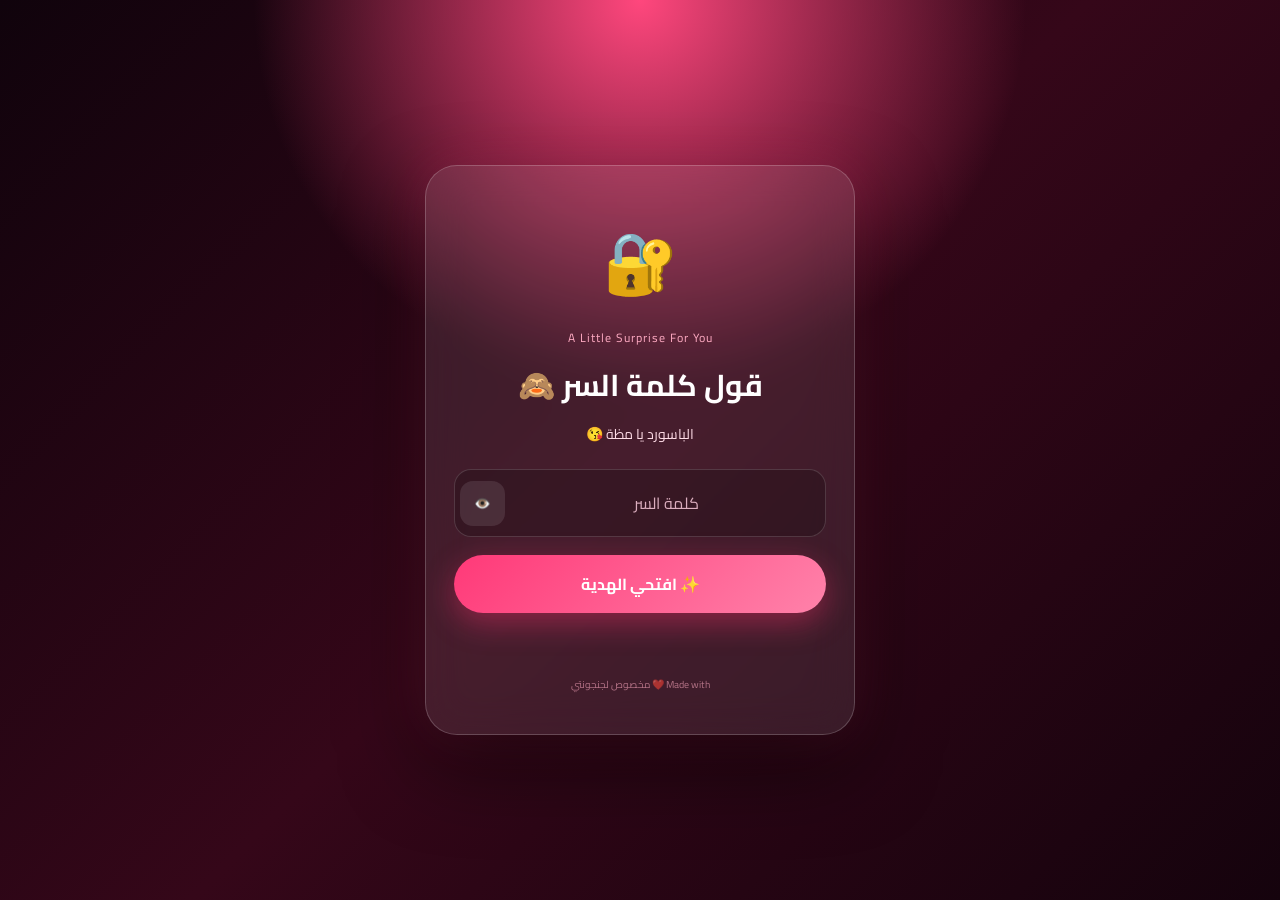
<file: index.html>
<!DOCTYPE html>
<html lang="ar" dir="rtl">
<head>
    <meta charset="UTF-8">
    <meta name="viewport" content="width=device-width, initial-scale=1.0">
    <title>هدية خاصة ❤️</title>
    <link rel="stylesheet" href="password.css">
</head>

<body>

    <div id="hearts"></div>

    <main class="login-card">

        <div class="lock">🔐</div>

        <p class="small">A Little Surprise For You</p>

        <h1>قول كلمة السر 🙈</h1>

        <p class="hint">
            الباسورد يا مظة 😘
        </p>

        <div class="password-box">

            <input
                type="password"
                id="password"
                placeholder="كلمة السر"
                inputmode="numeric"
            >

            <button id="showPassword">👁️</button>

        </div>

        <button id="enterBtn">
            ✨ افتحي الهدية
        </button>

        <p id="error"></p>

        <div class="bottom">
            Made with ❤️ مخصوص لجنجونتي
        </div>

    </main>

    <script src="password.js"></script>

</body>
</html>
</file>
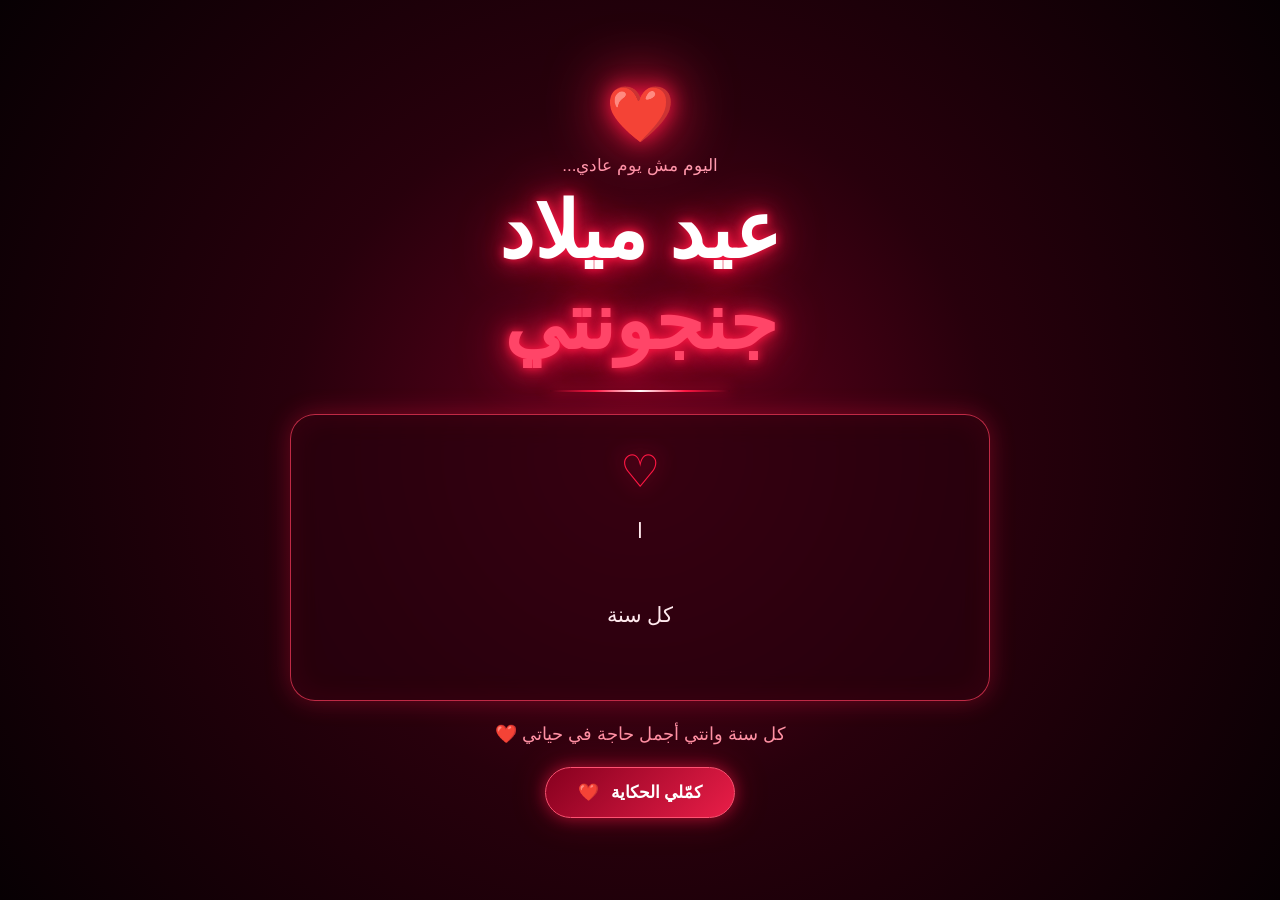
<file: gallery.html>
<!DOCTYPE html>
<html lang="ar" dir="rtl">
<head>
    <meta charset="UTF-8">
    <meta name="viewport" content="width=device-width, initial-scale=1.0">
    <title>عيد ميلاد جنجونتي ❤️</title>
    <link rel="stylesheet" href="gallery.css">
</head>
<body>
<div class="hearts"></div>
<main class="page">
    <div class="big-heart">❤️</div>

    <p class="small">اليوم مش يوم عادي...</p>

    <h1>
        عيد ميلاد
        <span>جنجونتي</span>
    </h1>

    <div class="line"></div>

    <div class="card">

        <div class="card-heart">♡</div>

        <p id="typing"></p>

    </div>

    <p class="bottom">
        كل سنة وانتي أجمل حاجة في حياتي ❤️
    </p>

    <button id="next">
        كمّلي الحكاية
        <span>❤️</span>
    </button>

</main>
<div class="transition">
    <div>❤️</div>
</div>

<script src="gallery.js"></script>

</body>
</html>
</file>
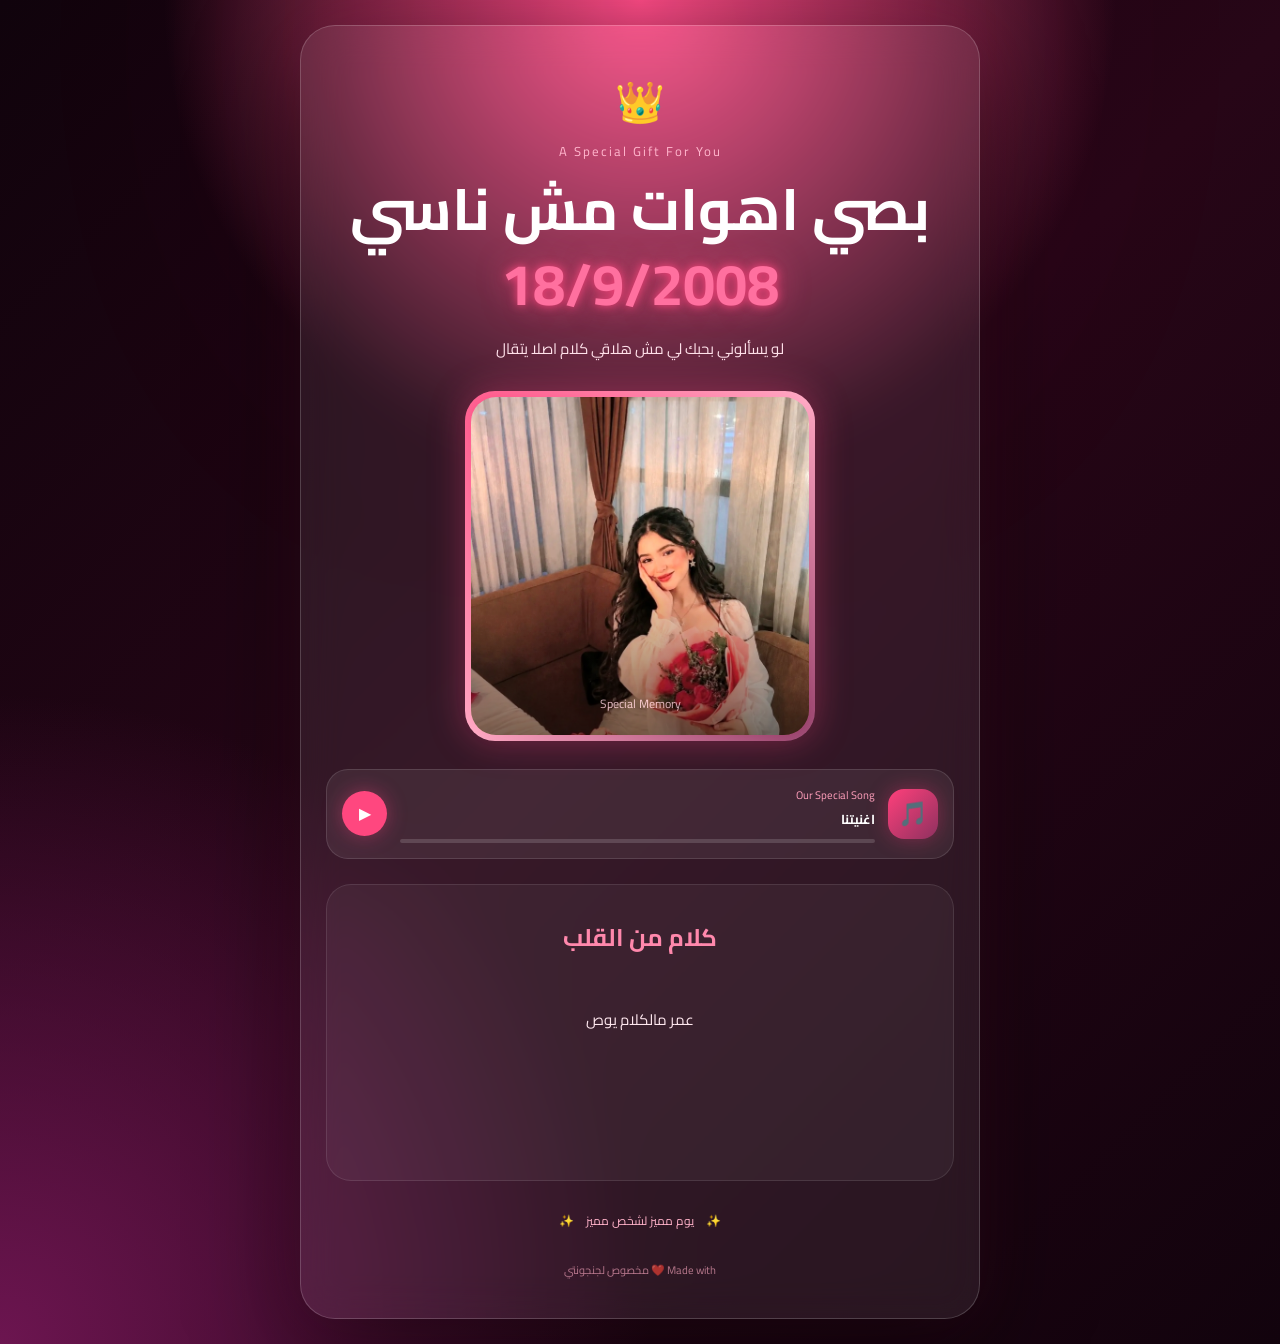
<file: message.html>
<!DOCTYPE html>
<html lang="ar" dir="rtl">

<head>
    <meta charset="UTF-8">
    <meta name="viewport" content="width=device-width, initial-scale=1.0">

    <title>هدية لجنجونتي ❤️</title>

    <link rel="stylesheet" href="./message.css">
</head>

<body>

    <!-- الخلفية -->
    <div class="background-glow"></div>
    <div id="hearts"></div>
    <div id="particles"></div>


    <!-- المحتوى -->
    <main class="card">

        <div class="crown">👑</div>

        <p class="mini-title">
            A Special Gift For You
        </p>


        <h1>
            بصي اهوات مش ناسي
            <span>18/9/2008</span>
        </h1>


        <p class="intro">
            لو يسألوني بحبك لي مش هلاقي كلام اصلا يتقال
        </p>


        <!-- ======================
             الصورة
        ======================= -->

        <section class="photo-section">

            <div class="photo-frame">

                <img
                    src="./gangonty.png"
                    alt="بحبك"
                >

                <div class="photo-overlay">
                    <span>Special Memory</span>
                </div>

            </div>

        </section>


        <!-- ======================
             مشغل الموسيقى
        ======================= -->

        <section class="music-player">

            <div class="music-icon">
                🎵
            </div>


            <div class="music-info">

                <span>
                    Our Special Song
                </span>

                <strong>
                    اغنيتنا
                </strong>


                <div class="progress-container">

                    <div
                        id="progress"
                        class="progress">
                    </div>

                </div>

            </div>


            <button
                id="musicBtn"
                class="music-control"
                type="button">

                ▶

            </button>

        </section>


        <!-- الأغنية -->
        <audio
            id="music"
            preload="metadata">

                src="kolhyaty.mp3"
                type="audio/mpeg">

            المتصفح لا يدعم تشغيل الصوت.

        </audio>


        <!-- ======================
             الرسالة
        ======================= -->

        <section class="letter">

            <div class="letter-icon"></div>

            <h2>
                كلام من القلب
            </h2>

            <div
                id="typing"
                class="typing">
            </div>

        </section>


        <!-- ======================
             الهدية
        ====================== -->

        <section
            id="gift"
            class="gift">

            <div class="gift-heart">
                💖
            </div>

            <h2>
                كل سنة وإنتِ طيبة يا جنجونتي
            </h2>

            <p>
                كل سنة ونتي طيبة يا جنجونتي
            </p>

        </section>


        <!-- ======================
             الملاحظة
        ====================== -->

        <div class="special-note">

            <span>✨</span>

            <p>
                يوم مميز لشخص مميز
            </p>

            <span>✨</span>

        </div>


        <!-- النهاية -->

        <footer>
            Made with ❤️ مخصوص لجنجونتي
        </footer>

    </main>


    <!-- JavaScript -->
    <script src="./message.js"></script>

</body>

</html>
</file>
<file: password.css>
@import url('https://fonts.googleapis.com/css2?family=Cairo:wght@400;600;700;800&display=swap');

* {
    margin: 0;
    padding: 0;
    box-sizing: border-box;
}

body {
    min-height: 100vh;

    display: flex;
    justify-content: center;
    align-items: center;

    padding: 20px;

    font-family: Cairo, sans-serif;

    color: white;

    overflow: hidden;

    background:
        radial-gradient(
            circle at 50% 0%,
            #ff477d,
            transparent 35%
        ),
        linear-gradient(
            135deg,
            #10030c,
            #350719,
            #15030d
        );
}

/* القلوب */

#hearts {
    position: fixed;
    inset: 0;

    pointer-events: none;
}

.heart {
    position: absolute;

    bottom: -40px;

    animation: floatHeart linear forwards;

    filter:
        drop-shadow(
            0 0 8px #ff4c85
        );
}

@keyframes floatHeart {

    0% {
        transform:
            translateY(0)
            rotate(0)
            scale(.5);

        opacity: 0;
    }

    15% {
        opacity: 1;
    }

    100% {
        transform:
            translateY(-110vh)
            rotate(360deg)
            scale(1.3);

        opacity: 0;
    }
}

/* الكارت */

.login-card {
    position: relative;
    z-index: 2;

    width: 100%;
    max-width: 430px;

    padding: 40px 28px;

    text-align: center;

    border-radius: 32px;

    background:
        rgba(255,255,255,.09);

    border:
        1px solid rgba(255,255,255,.2);

    backdrop-filter: blur(20px);

    box-shadow:
        0 30px 80px rgba(0,0,0,.5),
        0 0 50px rgba(255,60,120,.2);

    animation: appear 1s ease;
}

@keyframes appear {

    from {
        opacity: 0;
        transform:
            translateY(40px)
            scale(.9);
    }

    to {
        opacity: 1;
        transform:
            translateY(0)
            scale(1);
    }
}

.lock {
    font-size: 60px;

    margin-bottom: 8px;

    animation:
        floating 2s infinite ease-in-out;
}

@keyframes floating {

    50% {
        transform:
            translateY(-8px)
            rotate(5deg);
    }
}

.small {
    color: #ffabc3;

    font-size: 12px;

    letter-spacing: 1px;
}

h1 {
    margin: 8px 0;

    font-size: 30px;

    color: #fff;
}

.hint {
    color: #ffdce7;

    font-size: 14px;

    margin-bottom: 22px;
}

/* خانة الباسورد */

.password-box {
    display: flex;

    align-items: center;

    gap: 8px;

    padding: 5px;

    border-radius: 17px;

    background:
        rgba(0,0,0,.2);

    border:
        1px solid rgba(255,255,255,.15);
}

.password-box input {
    flex: 1;

    min-width: 0;

    padding: 13px;

    border: none;

    outline: none;

    background: transparent;

    color: white;

    font-family: inherit;

    font-size: 16px;

    text-align: center;
}

.password-box input::placeholder {
    color: #dbaebe;
}

.password-box button {
    width: 45px;
    height: 45px;

    border: none;

    border-radius: 13px;

    background:
        rgba(255,255,255,.1);

    color: white;

    cursor: pointer;
}

/* زر الدخول */

#enterBtn {
    width: 100%;

    margin-top: 18px;

    padding: 14px;

    border: none;

    border-radius: 50px;

    background:
        linear-gradient(
            135deg,
            #ff3978,
            #ff82aa
        );

    color: white;

    font-family: inherit;

    font-size: 16px;

    font-weight: 700;

    cursor: pointer;

    box-shadow:
        0 10px 30px
        rgba(255,50,110,.4);

    transition: .3s;
}

#enterBtn:hover {
    transform:
        translateY(-3px)
        scale(1.02);
}

#error {
    min-height: 25px;

    margin-top: 12px;

    color: #ff8ba9;

    font-size: 13px;
}

.bottom {
    margin-top: 25px;

    color: #ffabc2;

    opacity: .6;

    font-size: 10px;
}
</file>
<file: gallery.css>
* {
    margin: 0;
    padding: 0;
    box-sizing: border-box;
}

body {
    min-height: 100vh;
    overflow: hidden;
    font-family: Arial, sans-serif;
    color: white;

    background:
        radial-gradient(circle at center,
        #65001d 0%,
        #28000c 45%,
        #070003 100%);
}

/* الصفحة */

.page {
    position: relative;
    z-index: 5;

    min-height: 100vh;

    display: flex;
    flex-direction: column;
    justify-content: center;
    align-items: center;

    padding: 20px;
    text-align: center;

    animation: pageIn 1.3s ease;
}

@keyframes pageIn {
    from {
        opacity: 0;
        transform: scale(.8);
    }

    to {
        opacity: 1;
        transform: scale(1);
    }
}

/* القلب */

.big-heart {
    font-size: 55px;

    filter:
        drop-shadow(0 0 10px #ff1744)
        drop-shadow(0 0 30px #ff1744);

    animation: beat 1.3s infinite;
}

@keyframes beat {
    50% {
        transform: scale(1.25);
    }
}

/* النص */

.small {
    margin-top: 8px;
    color: #ff9caf;
    font-size: 17px;
}

h1 {
    margin-top: 10px;

    font-size: clamp(42px, 8vw, 78px);

    text-shadow:
        0 0 10px #ff1744,
        0 0 25px #ff1744,
        0 0 50px #ff1744;

    animation: glow 2s infinite alternate;
}

h1 span {
    display: block;
    color: #ff4568;
}

@keyframes glow {
    from {
        filter: brightness(.9);
    }

    to {
        filter: brightness(1.3);
    }
}

/* الخط */

.line {
    width: 180px;
    height: 2px;

    margin: 22px 0;

    background: linear-gradient(
        90deg,
        transparent,
        #ff1744,
        #fff,
        #ff1744,
        transparent
    );

    box-shadow: 0 0 15px #ff1744;

    animation: line 2s infinite alternate;
}

@keyframes line {
    to {
        width: 280px;
    }
}

/* الكارت */

.card {
    width: min(700px, 92%);

    min-height: 250px;

    padding: 30px;

    border-radius: 25px;

    background: rgba(40, 0, 14, .75);

    border: 1px solid rgba(255, 60, 95, .7);

    backdrop-filter: blur(15px);

    box-shadow:
        0 0 25px rgba(255, 23, 68, .3),
        inset 0 0 30px rgba(255, 23, 68, .08);

    animation: float 4s ease-in-out infinite;
}

@keyframes float {
    50% {
        transform: translateY(-8px);
    }
}

.card-heart {
    font-size: 45px;
    color: #ff1744;

    text-shadow: 0 0 20px #ff1744;

    animation: beat 1.5s infinite;
}

#typing {
    margin-top: 12px;

    min-height: 160px;

    color: #ffe9ee;

    font-size: clamp(16px, 2.4vw, 21px);

    line-height: 2;

    white-space: pre-line;
}

/* أسفل */

.bottom {
    margin-top: 22px;

    color: #ff91a4;

    font-size: 18px;
}

/* الزر */

#next {
    margin-top: 22px;

    padding: 14px 32px;

    border: 1px solid #ff5272;
    border-radius: 50px;

    background: linear-gradient(
        135deg,
        #87001f,
        #e91e48
    );

    color: white;

    font-size: 17px;
    font-weight: bold;

    cursor: pointer;

    box-shadow:
        0 0 15px rgba(255,23,68,.5),
        0 0 35px rgba(255,23,68,.25);

    transition: .35s;
}

#next span {
    margin-right: 7px;
}

#next:hover {
    transform: translateY(-5px) scale(1.07);

    box-shadow:
        0 0 20px #ff1744,
        0 0 50px #ff1744;
}

#next:active {
    transform: scale(.92);
}

/* القلوب */

.hearts {
    position: fixed;
    inset: 0;

    overflow: hidden;

    z-index: 1;

    pointer-events: none;
}

.heart {
    position: absolute;
    bottom: -70px;

    color: #ff1744;

    text-shadow:
        0 0 8px #ff1744,
        0 0 20px #ff1744;

    animation: fly linear forwards;
}

@keyframes fly {

    0% {
        transform:
            translateY(0)
            rotate(0)
            scale(.5);

        opacity: 0;
    }

    10% {
        opacity: .8;
    }

    50% {
        transform:
            translateY(-50vh)
            translateX(40px)
            rotate(20deg)
            scale(1);
    }

    100% {
        transform:
            translateY(-120vh)
            translateX(-40px)
            rotate(-20deg)
            scale(.7);

        opacity: 0;
    }
}

/* الانتقال */

.transition {
    position: fixed;
    inset: 0;

    z-index: 100;

    display: flex;
    justify-content: center;
    align-items: center;

    background: #080006;

    transform: scale(0);

    border-radius: 50%;

    pointer-events: none;

    transition:
        transform .8s cubic-bezier(.7,0,.2,1),
        border-radius .8s;
}

.transition.active {
    transform: scale(2);
    border-radius: 0;
}

.transition div {
    font-size: 75px;

    filter:
        drop-shadow(0 0 15px #ff1744)
        drop-shadow(0 0 40px #ff1744);

    animation: beat .8s infinite alternate;
}

/* موبايل */

@media(max-width:600px) {

    body {
        overflow-y: auto;
    }

    .page {
        padding: 30px 15px;
    }

    .card {
        padding: 25px 18px;
    }

    #typing {
        font-size: 16px;
        line-height: 1.9;
    }
}
</file>
<file: message.css>
@import url(
'https://fonts.googleapis.com/css2?family=Cairo:wght@400;600;700;800&display=swap'
);

* {
    margin: 0;
    padding: 0;
    box-sizing: border-box;
}

body {

    min-height: 100vh;

    display: flex;
    justify-content: center;
    align-items: center;

    padding: 25px;

    font-family: Cairo, sans-serif;

    color: white;

    overflow-x: hidden;

    background:
        radial-gradient(
            circle at 50% 0%,
            #ff4f88,
            transparent 32%
        ),
        radial-gradient(
            circle at 0% 100%,
            #6c1550,
            transparent 35%
        ),
        linear-gradient(
            135deg,
            #10030c,
            #270617,
            #12030d
        );
}


/* ======================
   Glow
====================== */

.background-glow {

    position: fixed;

    width: 500px;
    height: 500px;

    background: #ff3578;

    filter: blur(180px);

    opacity: .12;

    border-radius: 50%;

    top: -200px;

    left: 50%;

    transform: translateX(-50%);

    pointer-events: none;
}


/* ======================
   القلوب
====================== */

#hearts {

    position: fixed;

    inset: 0;

    overflow: hidden;

    pointer-events: none;

    z-index: 0;
}

.heart {

    position: absolute;

    bottom: -50px;

    animation:
        floatHeart linear forwards;

    filter:
        drop-shadow(
            0 0 8px #ff4f8b
        );
}

@keyframes floatHeart {

    0% {

        transform:
            translateY(0)
            rotate(0)
            scale(.5);

        opacity: 0;

    }

    15% {
        opacity: .9;
    }

    100% {

        transform:
            translateY(-120vh)
            rotate(360deg)
            scale(1.4);

        opacity: 0;

    }
}


/* ======================
   الكارت
====================== */

.card {

    position: relative;

    z-index: 2;

    width: 100%;

    max-width: 680px;

    padding: 38px 25px;

    text-align: center;

    border-radius: 35px;

    background:
        rgba(255,255,255,.075);

    border:
        1px solid
        rgba(255,255,255,.18);

    backdrop-filter:
        blur(20px);

    box-shadow:

        0 30px 100px
        rgba(0,0,0,.55),

        0 0 60px
        rgba(255,60,130,.12);

    animation: cardIn 1.2s ease;

}

@keyframes cardIn {

    from {

        opacity: 0;

        transform:
            translateY(50px)
            scale(.93);

    }

    to {

        opacity: 1;

        transform:
            translateY(0)
            scale(1);

    }
}


/* ======================
   العنوان
====================== */

.crown {

    font-size: 40px;

    animation:
        floating 2s infinite ease-in-out;
}

@keyframes floating {

    50% {
        transform:
            translateY(-8px)
            rotate(5deg);
    }
}

.mini-title {

    color: #ffb5cc;

    font-size: 13px;

    letter-spacing: 2px;

}

h1 {

    margin:
        8px 0 12px;

    font-size:
        clamp(32px, 8vw, 58px);

    line-height: 1.3;

}

h1 span {

    display: block;

    color: #ff709f;

    text-shadow:

        0 0 10px #ff477f,

        0 0 30px
        rgba(255,71,127,.6);

}

.intro {

    color: #ffe2eb;

    font-size: 15px;

    margin-bottom: 28px;

}


/* ======================
   الصورة
====================== */

.photo-section {

    display: flex;

    justify-content: center;

}

.photo-frame {

    position: relative;

    width:
        min(100%, 350px);

    height: 350px;

    padding: 6px;

    border-radius: 30px;

    background:
        linear-gradient(
            135deg,
            #ff4b82,
            #ff9fbd,
            #8e315f
        );

    box-shadow:

        0 0 35px
        rgba(255,70,130,.35),

        inset 0 0 20px
        rgba(255,255,255,.2);

}

.photo-frame img {

    width: 100%;

    height: 100%;

    object-fit: cover;

    border-radius: 25px;

    display: block;

}

.photo-overlay {

    position: absolute;

    inset: 6px;

    border-radius: 25px;

    display: flex;

    flex-direction: column;

    justify-content: flex-end;

    align-items: center;

    padding-bottom: 20px;

    background:
        linear-gradient(
            transparent 55%,
            rgba(0,0,0,.65)
        );

    font-size: 28px;

    opacity: .8;

}

.photo-overlay span {

    font-size: 12px;

    color: #ffd5e2;

}


/* ======================
   مشغل الموسيقى
====================== */

.music-player {

    margin-top: 28px;

    padding: 15px;

    display: flex;

    align-items: center;

    gap: 13px;

    text-align: right;

    border-radius: 22px;

    background:
        rgba(255,255,255,.07);

    border:
        1px solid
        rgba(255,255,255,.12);

}

.music-icon {

    width: 50px;

    height: 50px;

    flex-shrink: 0;

    display: flex;

    justify-content: center;

    align-items: center;

    border-radius: 16px;

    background:
        linear-gradient(
            135deg,
            #ff407b,
            #8e315f
        );

    font-size: 24px;

    box-shadow:
        0 0 20px
        rgba(255,60,120,.35);

}

.music-info {

    flex: 1;

}

.music-info span {

    display: block;

    font-size: 11px;

    color: #ff9fbb;

}

.music-info strong {

    display: block;

    margin: 2px 0 8px;

    font-size: 13px;

}

.progress-container {

    width: 100%;

    height: 4px;

    background:
        rgba(255,255,255,.15);

    border-radius: 10px;

    overflow: hidden;

}

.progress {

    width: 0%;

    height: 100%;

    background: #ff6092;

}

.music-control {

    width: 45px;

    height: 45px;

    border: none;

    border-radius: 50%;

    background: #ff477f;

    color: white;

    cursor: pointer;

    font-size: 16px;

    box-shadow:
        0 0 20px
        rgba(255,70,130,.4);

}


/* ======================
   الرسالة
====================== */

.letter {

    margin-top: 25px;

    padding: 25px 20px;

    border-radius: 25px;

    background:
        rgba(255,255,255,.045);

    border:
        1px solid
        rgba(255,255,255,.1);

}

.letter-icon {

    font-size: 42px;

}

.letter h2 {

    margin: 5px 0 15px;

    color: #ff88ac;

}

.typing {

    min-height: 180px;

    line-height: 2;

    font-size: 15px;

    color: #ffe8ef;

}


/* ======================
   زر الهدية
====================== */

.gift-btn {

    margin-top: 25px;

    padding:
        15px 30px;

    border: none;

    border-radius: 50px;

    font-family: inherit;

    font-size: 16px;

    font-weight: 700;

    color: white;

    cursor: pointer;

    background:
        linear-gradient(
            135deg,
            #ff3675,
            #ff79a5
        );

    box-shadow:
        0 10px 35px
        rgba(255,50,110,.4);

    transition: .3s;

}

.gift-btn:hover {

    transform:
        translateY(-4px)
        scale(1.04);

    box-shadow:
        0 15px 45px
        rgba(255,50,110,.6);

}


/* ======================
   الهدية
====================== */

.gift {

    max-height: 0;

    overflow: hidden;

    opacity: 0;

    transition:
        .8s ease;

}

.gift.show {

    max-height: 350px;

    opacity: 1;

    margin-top: 25px;

}

.gift-heart {

    font-size: 65px;

    animation:
        heartbeat 1.2s infinite;

}

@keyframes heartbeat {

    50% {
        transform: scale(1.2);
    }

}

.gift h2 {

    color: #ff8eae;

    margin: 8px 0;

}

.gift p {

    color: #ffe7ef;

    line-height: 2;

}

.confetti-text {

    margin-top: 15px;

    font-size: 23px;

}


/* ======================
   الملاحظة
====================== */

.special-note {

    margin-top: 28px;

    display: flex;

    justify-content: center;

    align-items: center;

    gap: 12px;

    color: #ffb2c9;

    font-size: 12px;

}

.special-note span {

    animation:
        sparkle 1.5s infinite;

}

@keyframes sparkle {

    50% {
        transform: scale(1.4);
    }

}

footer {

    margin-top: 28px;

    color: #ffabc3;

    font-size: 11px;

    opacity: .65;

}


/* ======================
   موبايل
====================== */

@media (max-width: 500px) {

    body {
        padding: 14px;
    }

    .card {
        padding: 30px 17px;
    }

    .photo-frame {
        height: 290px;
    }

    .typing {
        font-size: 14px;
    }

}
</file>
